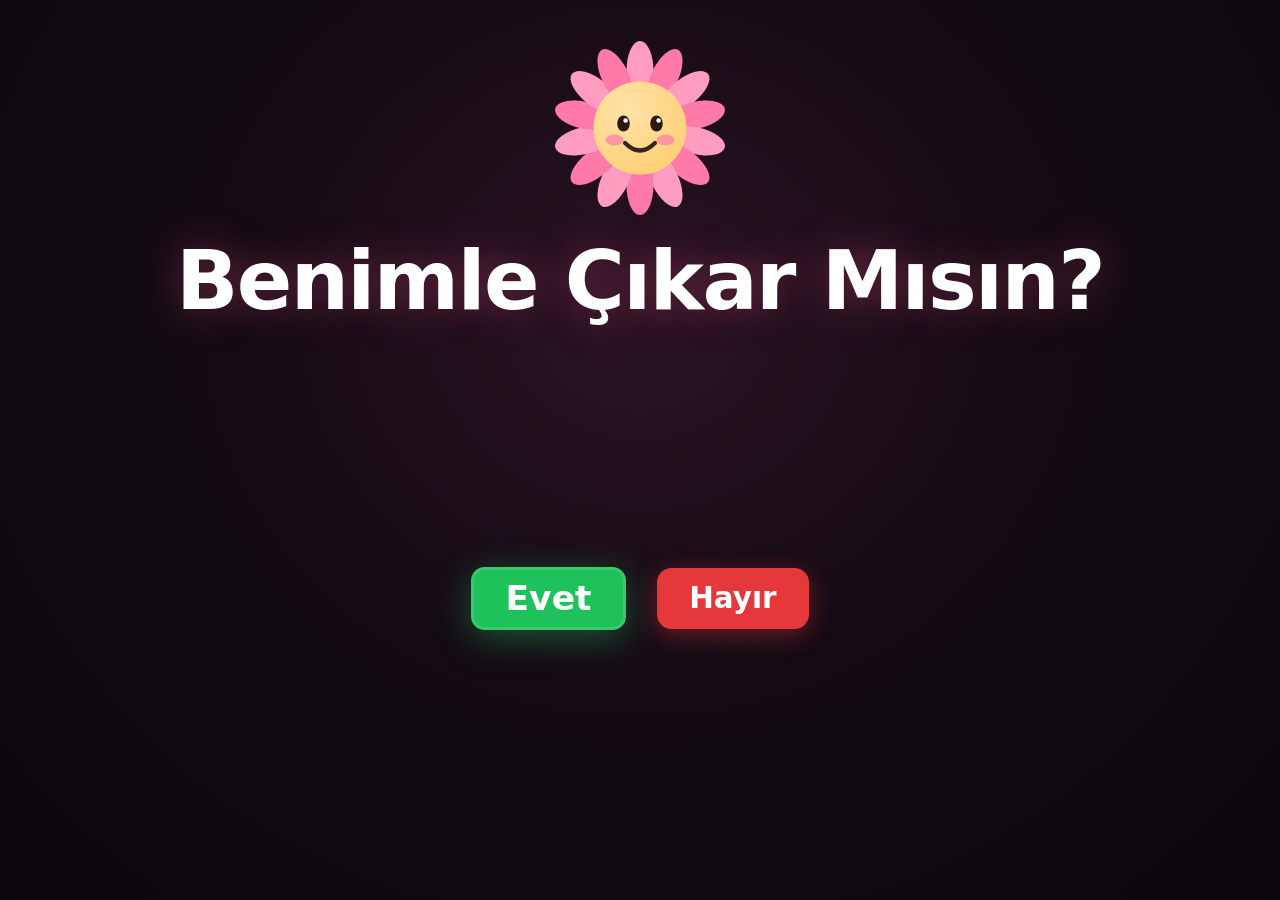
<file: index.html>
<!DOCTYPE html>
<html lang="tr">
<head>
<meta charset="UTF-8">
<meta name="viewport" content="width=device-width, initial-scale=1, viewport-fit=cover">
<title>Benimle Çıkar Mısın?</title>
<meta name="theme-color" content="#0c090f">
<style>
  * { box-sizing: border-box; }
  html, body { margin: 0; height: 100%; }
  body {
    background: radial-gradient(ellipse at 50% 35%, #2a1222 0%, #140b14 45%, #0b080d 100%);
    color: #fff;
    font-family: "Segoe UI", system-ui, -apple-system, Roboto, "Helvetica Neue", Arial, sans-serif;
    overflow: hidden;
    -webkit-tap-highlight-color: transparent;
    touch-action: manipulation;
  }

  #soru {
    height: 100vh;
    height: 100dvh;
    display: flex;
    flex-direction: column;
    align-items: center;
    padding: clamp(16px, 4vh, 48px) 16px clamp(16px, 3vh, 32px);
  }

  .karakter {
    width: clamp(84px, calc(20vh - var(--n) * .8vh), 200px);
    aspect-ratio: 1;
    flex: none;
    transition: width .5s ease;
    animation: zipla 2.4s ease-in-out infinite;
  }
  .karakter svg { width: 100%; height: 100%; overflow: visible; }
  @keyframes zipla {
    0%, 100% { transform: translateY(0) rotate(-2deg); }
    50% { transform: translateY(-8px) rotate(2deg); }
  }
  .karakter.titre { animation: titre .4s ease; }
  @keyframes titre {
    20% { transform: translateX(-8px) rotate(-6deg); }
    40% { transform: translateX(8px) rotate(6deg); }
    60% { transform: translateX(-5px) rotate(-3deg); }
    80% { transform: translateX(4px) rotate(2deg); }
  }
  #agiz, #kas, #gozyasi { transition: opacity .3s ease; }
  #kas { opacity: 0; }
  #gozyasi { opacity: 0; }
  .mod-2 #kas, .mod-3 #kas { opacity: 1; }
  .mod-3 #gozyasi { opacity: 1; animation: damla 1.4s ease-in infinite; }
  @keyframes damla {
    0% { transform: translateY(0); opacity: 0; }
    20% { opacity: 1; }
    100% { transform: translateY(16px); opacity: 0; }
  }

  h1 {
    margin: clamp(8px, 2vh, 20px) 0 0;
    font-size: clamp(34px, 6.4vw, 88px);
    font-weight: 800;
    letter-spacing: -0.02em;
    line-height: 1.05;
    text-align: center;
    text-wrap: balance;
    text-shadow: 0 0 40px rgba(255, 92, 150, .35);
  }

  .butonlar {
    flex: 1;
    min-height: 0;
    width: 100%;
    container-type: size;
    display: flex;
    flex-wrap: wrap;
    align-content: center;
    align-items: center;
    justify-content: center;
    gap: clamp(14px, 2.4vw, 36px);
  }

  button {
    font: inherit;
    border: 0;
    cursor: pointer;
    color: #fff;
    font-weight: 800;
    line-height: 1;
    touch-action: manipulation;
  }

  #evet {
    --s: 1;
    background: #1fc25a;
    font-size: min(calc(clamp(24px, 2.7vw, 56px) * var(--s)), 44cqh, 17cqw);
    padding: .42em 1em;
    border-radius: .4em;
    box-shadow: 0 0 0 3px rgba(255, 255, 255, .12) inset, 0 8px 36px rgba(31, 194, 90, .4);
    transition: font-size .5s cubic-bezier(.34, 1.5, .64, 1), background-color .2s;
  }
  #evet:hover { background: #26d466; }
  #evet.tam {
    position: fixed;
    inset: 0;
    z-index: 5;
    width: 100%;
    height: 100%;
    padding: 0;
    border-radius: 0;
    font-size: min(30vw, 42vh);
    letter-spacing: -0.02em;
    box-shadow: none;
    clip-path: inset(0 round 0);
    animation: kapla .7s cubic-bezier(.65, 0, .25, 1);
  }
  @keyframes kapla {
    from {
      clip-path: inset(var(--ust) var(--sag) var(--alt) var(--sol) round 24px);
      font-size: var(--ilk);
    }
  }
  #hayir.gizli { display: none; }
  .butonlar.serbest { container-type: normal; }

  #hayir {
    --k: 1;
    background: #e5383b;
    font-size: calc(clamp(20px, 2.3vw, 46px) * var(--k));
    padding: .55em 1.1em;
    border-radius: .5em;
    max-width: 92vw;
    text-wrap: balance;
    box-shadow: 0 6px 24px rgba(229, 56, 59, .4);
    transition: font-size .4s ease, background-color .2s;
  }
  #hayir:hover { background: #f04a4d; }
  #hayir.salla { animation: salla .35s ease; }
  @keyframes salla {
    25% { transform: translateX(-6px); }
    50% { transform: translateX(6px); }
    75% { transform: translateX(-3px); }
  }

  #cevap {
    position: fixed;
    inset: 0;
    display: flex;
    flex-direction: column;
    align-items: center;
    justify-content: center;
    padding: 16px;
    text-align: center;
    z-index: 1;
  }
  #cevap[hidden], #soru[hidden] { display: none; }

  .cicek {
    width: min(92vw, 100vh, 1100px);
    aspect-ratio: 480 / 300;
    overflow: visible;
  }
  .yuzer {
    animation: yuz 6s ease-in-out 2.5s infinite;
  }
  @keyframes yuz {
    0%, 100% { transform: translateY(0); }
    50% { transform: translateY(-4px); }
  }
  .belir {
    opacity: 0;
    animation: gorun 1.4s ease forwards;
    animation-delay: var(--d);
  }
  @keyframes gorun { to { opacity: 1; } }
  .lotus-yaprak {
    transform-origin: 0 0;
    transform: translate(0, 40px) rotate(var(--r0)) scale(.35, .78);
    opacity: 0;
    animation: lotusAc 3s cubic-bezier(.33, 0, .2, 1) forwards;
    animation-delay: var(--d);
  }
  @keyframes lotusAc {
    0% { opacity: 0; }
    15% { opacity: 1; }
    100% { opacity: 1; transform: translate(0, 40px) rotate(var(--r)) scale(1, 1); }
  }
  .tohum {
    transform-origin: 0 10px;
    transform: scale(0);
    animation: buyu 1.4s cubic-bezier(.22, 1, .36, 1) forwards;
    animation-delay: var(--d);
  }
  @keyframes buyu { to { transform: scale(1); } }
  .halka {
    fill: none;
    stroke: #ffd9e6;
    stroke-width: 1.2;
    transform-origin: 0 52px;
    transform: scale(.6);
    opacity: 0;
    animation: dalga 5s ease-out infinite;
    animation-delay: var(--d);
  }
  @keyframes dalga {
    0% { transform: scale(.6); opacity: 0; }
    15% { opacity: .35; }
    100% { transform: scale(1.5); opacity: 0; }
  }

  #cevap h2 {
    margin: clamp(10px, 2.5vh, 28px) 0 0;
    font-size: clamp(28px, 4.6vw, 68px);
    font-weight: 800;
    letter-spacing: -0.02em;
    line-height: 1.1;
    text-wrap: balance;
    text-shadow: 0 2px 14px rgba(0, 0, 0, .7);
    opacity: 0;
    animation: belir .8s ease 1.8s forwards;
  }
  #cevap p {
    margin: 10px 0 0;
    font-size: clamp(16px, 1.7vw, 24px);
    color: rgba(255, 255, 255, .75);
    text-shadow: 0 1px 10px rgba(0, 0, 0, .8);
    opacity: 0;
    animation: belir .8s ease 2.3s forwards;
  }
  @keyframes belir {
    from { opacity: 0; transform: translateY(12px); }
    to { opacity: 1; transform: none; }
  }
  #tekrar {
    margin-top: clamp(14px, 3vh, 28px);
    background: transparent;
    color: rgba(255, 255, 255, .6);
    font-size: 15px;
    font-weight: 600;
    padding: .6em 1.3em;
    border: 1px solid rgba(255, 255, 255, .25);
    border-radius: 999px;
    opacity: 0;
    animation: belir .8s ease 3s forwards;
  }
  #tekrar:hover { color: #fff; border-color: rgba(255, 255, 255, .6); }

  #kalpler { position: fixed; inset: 0; z-index: 0; pointer-events: none; overflow: hidden; }
  .kalp {
    position: absolute;
    bottom: -60px;
    width: var(--b);
    animation: uc var(--t) linear forwards;
  }
  .kalp svg { display: block; width: 100%; opacity: .75; animation: sag 2.4s ease-in-out infinite alternate; }
  .isik {
    position: absolute;
    bottom: -20px;
    width: var(--b);
    height: var(--b);
    animation: uc var(--t) linear forwards;
  }
  .isik span {
    display: block;
    width: 100%;
    height: 100%;
    border-radius: 50%;
    background: var(--c);
    box-shadow: 0 0 calc(var(--b) * 2) calc(var(--b) * .6) var(--c);
    animation: sag 3s ease-in-out infinite alternate, parla 1.8s ease-in-out infinite alternate;
  }
  @keyframes uc {
    0% { transform: translateY(0); opacity: 0; }
    12% { opacity: 1; }
    75% { opacity: .85; }
    100% { transform: translateY(calc(-100vh - 80px)); opacity: 0; }
  }
  @keyframes sag {
    from { transform: translateX(-12px) rotate(-10deg); }
    to { transform: translateX(12px) rotate(10deg); }
  }
  @keyframes parla {
    from { opacity: .35; }
    to { opacity: 1; }
  }
</style>
</head>
<body>

<main id="soru">
  <div class="karakter" id="karakter">
    <svg viewBox="-60 -60 120 120" aria-hidden="true">
      <g id="tac"></g>
      <circle r="31" fill="#ffd27a"/>
      <circle r="31" fill="url(#yuzIsik)"/>
      <ellipse cx="-17" cy="8" rx="6" ry="3.6" fill="#ff7aa8" opacity=".7"/>
      <ellipse cx="17" cy="8" rx="6" ry="3.6" fill="#ff7aa8" opacity=".7"/>
      <g id="kas" stroke="#3a2416" stroke-width="2.6" stroke-linecap="round">
        <line x1="-16" y1="-15" x2="-6" y2="-11"/>
        <line x1="16" y1="-15" x2="6" y2="-11"/>
      </g>
      <ellipse cx="-11" cy="-3" rx="4.2" ry="5.4" fill="#2a1a10"/>
      <ellipse cx="11" cy="-3" rx="4.2" ry="5.4" fill="#2a1a10"/>
      <circle cx="-9.6" cy="-5" r="1.5" fill="#fff"/>
      <circle cx="12.4" cy="-5" r="1.5" fill="#fff"/>
      <path id="gozyasi" d="M-12 4 q-3 5 0 7 q3 -2 0 -7z" fill="#7cc8ff"/>
      <path id="agiz" d="M-10 10 Q0 20 10 10" fill="none" stroke="#3a2416" stroke-width="2.8" stroke-linecap="round"/>
      <defs>
        <radialGradient id="yuzIsik" cx="35%" cy="30%" r="70%">
          <stop offset="0" stop-color="#fff" stop-opacity=".35"/>
          <stop offset="1" stop-color="#fff" stop-opacity="0"/>
        </radialGradient>
      </defs>
    </svg>
  </div>
  <h1>Benimle Çıkar Mısın?</h1>
  <div class="butonlar">
    <button id="evet" type="button">Evet</button>
    <button id="hayir" type="button">Hayır</button>
  </div>
</main>

<section id="cevap" hidden>
  <svg class="cicek" id="cicek" viewBox="-240 -200 480 300" aria-hidden="true"></svg>
  <h2>Evet diyeceğini biliyordum 🤍</h2>
  <button id="tekrar" type="button">↺ tekrar</button>
</section>

<div id="kalpler"></div>

<script>
const CUMLELER = [
  'Emin misin?',
  'Bir daha düşün 🤔',
  'Kodu ben yazdım ama...',
  'Bu buton bozuk galiba',
  'Hata 404: Hayır bulunamadı',
  'Ctrl + Z yapsan?',
  'while (hayır) tekrarSor()',
  'Son şansın 🥺',
  'Peki... çok üzüldüm 💔'
];

const AGIZLAR = [
  'M-10 10 Q0 20 10 10',
  'M-8 13 Q0 17 8 13',
  'M-8 15 L8 15',
  'M-10 18 Q0 8 10 18'
];

const soru = document.getElementById('soru');
const cevap = document.getElementById('cevap');
const evet = document.getElementById('evet');
const hayir = document.getElementById('hayir');
const karakter = document.getElementById('karakter');
const agiz = document.getElementById('agiz');
const cicek = document.getElementById('cicek');
const kalpler = document.getElementById('kalpler');
const NS = 'http://www.w3.org/2000/svg';

let sayac = 0;
let kalpZamanlayici = null;

function svgYap(ad, ozellikler) {
  const el = document.createElementNS(NS, ad);
  for (const k in ozellikler) el.setAttribute(k, ozellikler[k]);
  return el;
}

function tacCiz() {
  const tac = document.getElementById('tac');
  for (let i = 0; i < 14; i++) {
    tac.appendChild(svgYap('ellipse', {
      cx: 0, cy: -38, rx: 9, ry: 20,
      fill: i % 2 ? '#ff7aa8' : '#ff9cc0',
      transform: 'rotate(' + (i * 360 / 14) + ')'
    }));
  }
}

function mod(n) {
  if (n === 0) return 0;
  if (n <= 2) return 1;
  if (n <= 5) return 2;
  return 3;
}

function guncelle() {
  evet.style.setProperty('--s', 1 + sayac * 0.95);
  hayir.style.setProperty('--k', Math.max(0.78, 1 - sayac * 0.03));
  soru.style.setProperty('--n', sayac);
  hayir.textContent = sayac === 0 ? 'Hayır' : CUMLELER[Math.min(sayac, CUMLELER.length) - 1];
  const m = mod(sayac);
  karakter.className = 'karakter mod-' + m;
  agiz.setAttribute('d', AGIZLAR[m]);
}

function yenidenOynat(el, sinif) {
  el.classList.remove(sinif);
  void el.offsetWidth;
  el.classList.add(sinif);
}

function tamEkranEvet() {
  const r = evet.getBoundingClientRect();
  evet.style.setProperty('--ust', r.top + 'px');
  evet.style.setProperty('--sol', r.left + 'px');
  evet.style.setProperty('--sag', (innerWidth - r.right) + 'px');
  evet.style.setProperty('--alt', (innerHeight - r.bottom) + 'px');
  evet.style.setProperty('--ilk', getComputedStyle(evet).fontSize);
  evet.parentElement.classList.add('serbest');
  evet.classList.add('tam');
  hayir.classList.add('gizli');
}

hayir.addEventListener('click', () => {
  if (sayac >= CUMLELER.length) {
    tamEkranEvet();
    return;
  }
  sayac++;
  guncelle();
  yenidenOynat(hayir, 'salla');
  yenidenOynat(karakter, 'titre');
});

const KALP_RENK = ['#ffb3cc', '#ffd6e4', '#ffffff'];
const ISIK_RENK = ['#ffe3a3', '#ffd0e0', '#fff6e0'];
const KALP_ORANI = .12;

function lotusYolu(u, g) {
  return 'M0 0 C' + (g * .62) + ' ' + (-u * .18) + ' ' + (g * .55) + ' ' + (-u * .72) + ' 0 ' + (-u) +
    ' C' + (-g * .55) + ' ' + (-u * .72) + ' ' + (-g * .62) + ' ' + (-u * .18) + ' 0 0Z';
}

function lotusYapragi(kap, aci, u, g, renk, gecikme) {
  const y = svgYap('g', { class: 'lotus-yaprak' });
  y.style.setProperty('--r', aci + 'deg');
  y.style.setProperty('--r0', (aci * .04) + 'deg');
  y.style.setProperty('--d', gecikme + 's');
  const yol = lotusYolu(u, g);
  y.appendChild(svgYap('path', { d: yol, fill: 'url(#' + renk + ')' }));
  y.appendChild(svgYap('path', { d: yol, fill: 'url(#lotusYan)' }));
  let damar = '';
  [-.22, 0, .22].forEach(k => {
    damar += 'M' + (k * g * .3) + ' -6 Q' + (k * g * .9) + ' ' + (-u * .5) + ' ' + (k * g * .2) + ' ' + (-u * .92) + ' ';
  });
  y.appendChild(svgYap('path', { d: damar, fill: 'none', stroke: '#ffffff', 'stroke-opacity': .22, 'stroke-width': .8 }));
  y.appendChild(svgYap('path', { d: yol, fill: 'none', stroke: '#fff', 'stroke-opacity': .35, 'stroke-width': .7 }));
  kap.appendChild(y);
}

function cicekCiz() {
  cicek.innerHTML = '';
  const defs = svgYap('defs', {});
  defs.innerHTML =
    '<linearGradient id="lotusOn" x1="0" y1="1" x2="0" y2="0"><stop offset="0" stop-color="#fffaf5"/><stop offset=".45" stop-color="#ffe6ee"/><stop offset=".8" stop-color="#ff9cc0"/><stop offset="1" stop-color="#f0609a"/></linearGradient>' +
    '<linearGradient id="lotusArka" x1="0" y1="1" x2="0" y2="0"><stop offset="0" stop-color="#d9b8c6"/><stop offset=".5" stop-color="#eeb6cb"/><stop offset=".85" stop-color="#e5739f"/><stop offset="1" stop-color="#cf4a83"/></linearGradient>' +
    '<linearGradient id="lotusYan" x1="0" y1="0" x2="1" y2="0"><stop offset="0" stop-color="#7a1d4a" stop-opacity=".35"/><stop offset=".35" stop-color="#7a1d4a" stop-opacity="0"/><stop offset=".55" stop-color="#ffffff" stop-opacity=".18"/><stop offset=".7" stop-color="#7a1d4a" stop-opacity="0"/><stop offset="1" stop-color="#7a1d4a" stop-opacity=".35"/></linearGradient>' +
    '<radialGradient id="lotusIsik" cx=".5" cy=".5" r=".5"><stop offset="0" stop-color="#ffe2a0" stop-opacity=".55"/><stop offset=".25" stop-color="#ffc0d6" stop-opacity=".22"/><stop offset=".55" stop-color="#ff8fb8" stop-opacity=".08"/><stop offset="1" stop-color="#ff8fb8" stop-opacity="0"/></radialGradient>' +
    '<radialGradient id="altinIsik" cx=".5" cy=".5" r=".5"><stop offset="0" stop-color="#fff1b8" stop-opacity=".9"/><stop offset=".4" stop-color="#ffd36b" stop-opacity=".35"/><stop offset="1" stop-color="#ffd36b" stop-opacity="0"/></radialGradient>' +
    '' +
    '<linearGradient id="tohumRenk" x1="0" y1="0" x2="0" y2="1"><stop offset="0" stop-color="#e9dc9a"/><stop offset="1" stop-color="#9c8a3e"/></linearGradient>' +
    '<radialGradient id="nilufer" cx=".4" cy=".35" r=".8"><stop offset="0" stop-color="#2f6b45"/><stop offset=".7" stop-color="#1a4430"/><stop offset="1" stop-color="#0f2a1e"/></radialGradient>' +
    '<linearGradient id="padParilti" x1="0" y1="0" x2="0" y2="1"><stop offset="0" stop-color="#cfe8d6" stop-opacity=".16"/><stop offset=".35" stop-color="#cfe8d6" stop-opacity="0"/><stop offset="1" stop-color="#000" stop-opacity=".35"/></linearGradient>' +
    '<radialGradient id="suIsik" cx=".5" cy=".5" r=".5"><stop offset="0" stop-color="#ff9cc0" stop-opacity=".22"/><stop offset="1" stop-color="#ff9cc0" stop-opacity="0"/></radialGradient>' +
    '';
  cicek.appendChild(defs);

  const su = svgYap('ellipse', { cx: 0, cy: 58, rx: 240, ry: 46, fill: 'url(#suIsik)', class: 'belir' });
  su.style.setProperty('--d', '.2s');
  cicek.appendChild(su);
  [0, 1.7, 3.4].forEach(d => {
    const h = svgYap('ellipse', { cx: 0, cy: 52, rx: 150, ry: 22, class: 'halka' });
    h.style.setProperty('--d', (1.5 + d) + 's');
    cicek.appendChild(h);
  });

  const yuzen = svgYap('g', { class: 'yuzer' });
  cicek.appendChild(yuzen);

  const yaprak = svgYap('g', { class: 'belir' });
  yaprak.style.setProperty('--d', '0s');
  yaprak.innerHTML =
    '<path d="M0 50 L22 30 A170 30 0 1 1 -22 30 Z" fill="url(#nilufer)"/>' +
    '<path d="M0 50 L22 30 A170 30 0 1 1 -22 30 Z" fill="url(#padParilti)"/>' +
    '<path d="M0 50 L22 30 A170 30 0 1 1 -22 30 Z" fill="none" stroke="#7fb38d" stroke-opacity=".3" stroke-width="1"/>';
  let damar = '';
  for (let i = 0; i < 14; i++) {
    const a = Math.PI * (.6 + i / 13 * 1.8);
    damar += 'M0 50 L' + (Math.cos(a) * 160).toFixed(1) + ' ' + (50 - Math.sin(a) * 26).toFixed(1) + ' ';
  }
  yaprak.appendChild(svgYap('path', { d: damar, stroke: '#8fc79f', 'stroke-opacity': .12, 'stroke-width': 1, fill: 'none' }));
  yuzen.appendChild(yaprak);

  const parilti = svgYap('ellipse', { cx: 0, cy: -50, rx: 230, ry: 170, fill: 'url(#lotusIsik)', class: 'belir' });
  parilti.style.setProperty('--d', '1.4s');
  yuzen.appendChild(parilti);

  const arka = [[-74, 138, 56], [74, 138, 56], [-46, 160, 60], [46, 160, 60], [-17, 168, 58], [17, 168, 58]];
  arka.forEach(([a, u, g], i) => lotusYapragi(yuzen, a, u, g, 'lotusArka', .5 + (arka.length - i) * .06));

  const altin = svgYap('ellipse', { cx: 0, cy: -58, rx: 70, ry: 55, fill: 'url(#altinIsik)', class: 'belir' });
  altin.style.setProperty('--d', '1.5s');
  yuzen.appendChild(altin);
  const tohumDis = svgYap('g', { transform: 'translate(0 -50) scale(1.05)' });
  yuzen.appendChild(tohumDis);
  const tohum = svgYap('g', { class: 'tohum' });
  tohum.style.setProperty('--d', '1.3s');
  let erkek = '';
  for (let i = 0; i < 48; i++) {
    const a = -158 + i / 47 * 136;
    const r = a * Math.PI / 180;
    const u = 24 + (i % 4) * 4;
    const x = Math.cos(r) * u, y = 8 + Math.sin(r) * u;
    erkek += '<path d="M' + (Math.cos(r) * 12).toFixed(1) + ' 8 Q' + (x * .6).toFixed(1) + ' ' + (y * .5 + 4).toFixed(1) + ' ' + x.toFixed(1) + ' ' + y.toFixed(1) + '" stroke="#ffe8a8" stroke-opacity=".75" stroke-width=".7" fill="none"/>' +
      '<ellipse cx="' + x.toFixed(1) + '" cy="' + y.toFixed(1) + '" rx=".9" ry="1.8" transform="rotate(' + (a + 90).toFixed(0) + ' ' + x.toFixed(1) + ' ' + y.toFixed(1) + ')" fill="#ffc94a"/>';
  }
  tohum.innerHTML = erkek +
    '<path d="M-20 -6 L-13 14 Q0 18 13 14 L20 -6 Z" fill="url(#tohumRenk)"/>' +
    '<ellipse cx="0" cy="-6" rx="20" ry="6" fill="#efe3a6"/>' +
    '<circle cx="-8" cy="-6" r="1.4" fill="#8e9a4a"/><circle cx="0" cy="-8" r="1.4" fill="#8e9a4a"/><circle cx="8" cy="-6" r="1.4" fill="#8e9a4a"/><circle cx="-3" cy="-3.5" r="1.4" fill="#8e9a4a"/><circle cx="5" cy="-3.5" r="1.4" fill="#8e9a4a"/>';
  tohumDis.appendChild(tohum);

  const on = [[-90, 112, 56], [90, 112, 56], [-62, 128, 62], [62, 128, 62], [-32, 134, 64], [32, 134, 64]];
  on.forEach(([a, u, g], i) => lotusYapragi(yuzen, a, u, g, 'lotusOn', .2 + i * .07));
}

function kalpUcur(hizli) {
  const kalpMi = Math.random() < KALP_ORANI;
  const k = document.createElement('div');
  k.className = kalpMi ? 'kalp' : 'isik';
  const boyut = kalpMi ? 12 + Math.random() * 12 : 2 + Math.random() * 4;
  k.style.left = (Math.random() * 100) + 'vw';
  k.style.setProperty('--b', boyut + 'px');
  k.style.setProperty('--t', (hizli ? 5 : 7 + Math.random() * 6) + 's');
  if (kalpMi) {
    k.innerHTML = '<svg viewBox="0 0 24 22"><path fill="' + KALP_RENK[Math.floor(Math.random() * KALP_RENK.length)] +
      '" d="M12 21.6 10.3 20C4.4 14.6.5 11.1.5 6.8.5 3.3 3.2.6 6.7.6c2 0 3.9.9 5.3 2.4C13.4 1.5 15.3.6 17.3.6c3.5 0 6.2 2.7 6.2 6.2 0 4.3-3.9 7.8-9.8 13.2z"/></svg>';
  } else {
    k.innerHTML = '<span></span>';
    k.style.setProperty('--c', ISIK_RENK[Math.floor(Math.random() * ISIK_RENK.length)]);
  }
  k.firstChild.style.animationDelay = (-Math.random() * 3) + 's';
  k.addEventListener('animationend', e => { if (e.target === k) k.remove(); });
  kalpler.appendChild(k);
}

evet.addEventListener('click', () => {
  soru.hidden = true;
  cevap.hidden = false;
  cicekCiz();
  for (let i = 0; i < 10; i++) setTimeout(() => kalpUcur(true), 900 + i * 120);
  clearInterval(kalpZamanlayici);
  kalpZamanlayici = setInterval(() => kalpUcur(false), 220);
});

document.getElementById('tekrar').addEventListener('click', () => {
  clearInterval(kalpZamanlayici);
  kalpler.innerHTML = '';
  cevap.hidden = true;
  soru.hidden = false;
  evet.classList.remove('tam');
  evet.parentElement.classList.remove('serbest');
  hayir.classList.remove('gizli');
  sayac = 0;
  guncelle();
});

tacCiz();
guncelle();
</script>
</body>
</html>
</file>
